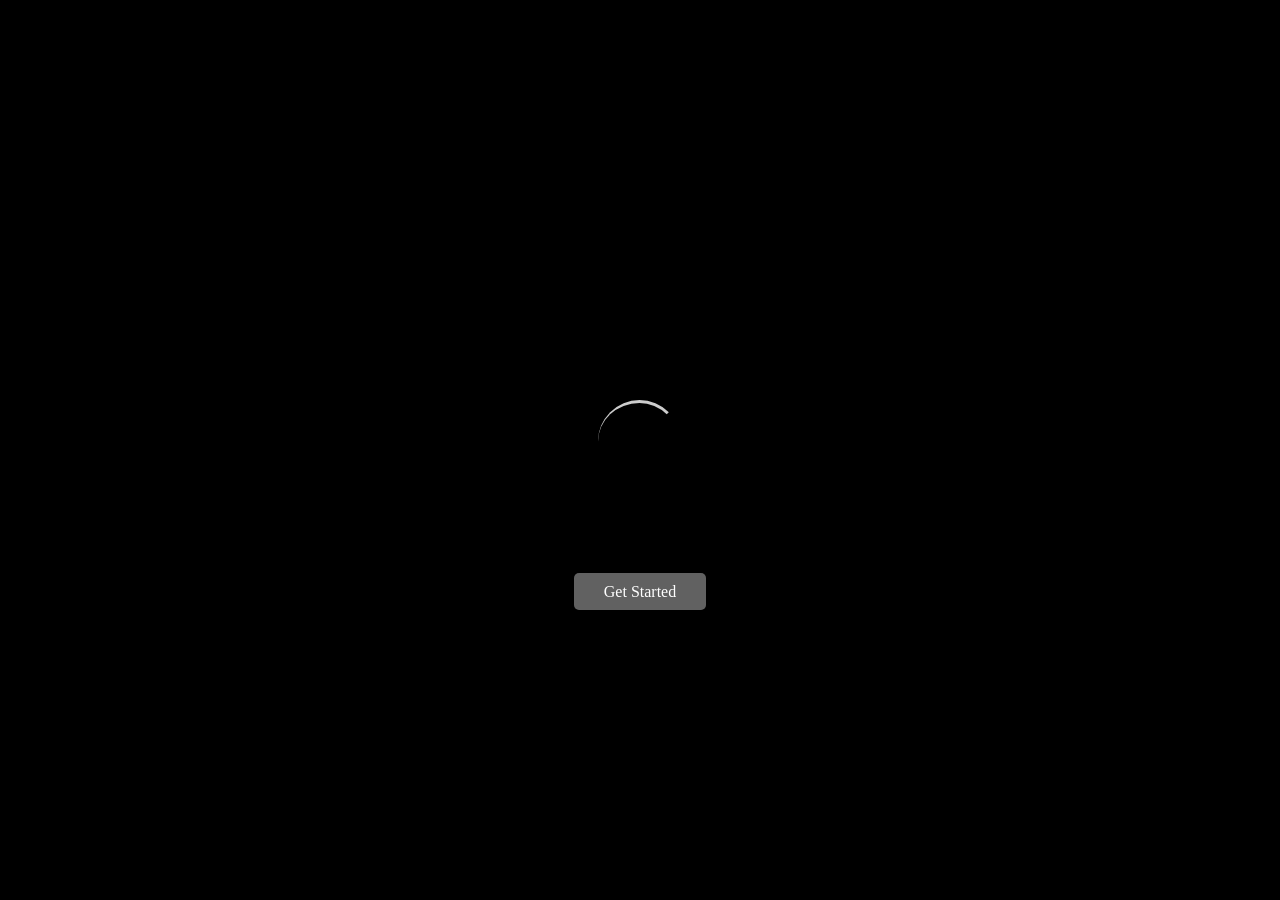
<file: index.html>
<!DOCTYPE html>
<html lang="en">
<head>
<link rel="stylesheet" href="calculator.css">
    <title>load-calculatort</title>
</head>
<body>
    <div class="container">
        <div class="loading">
            <div class="spiner">
            </div>
            <a href="calculator.html" class="button">Get Started</a>
        </div>
    </div>
</body>
</html>
</file>
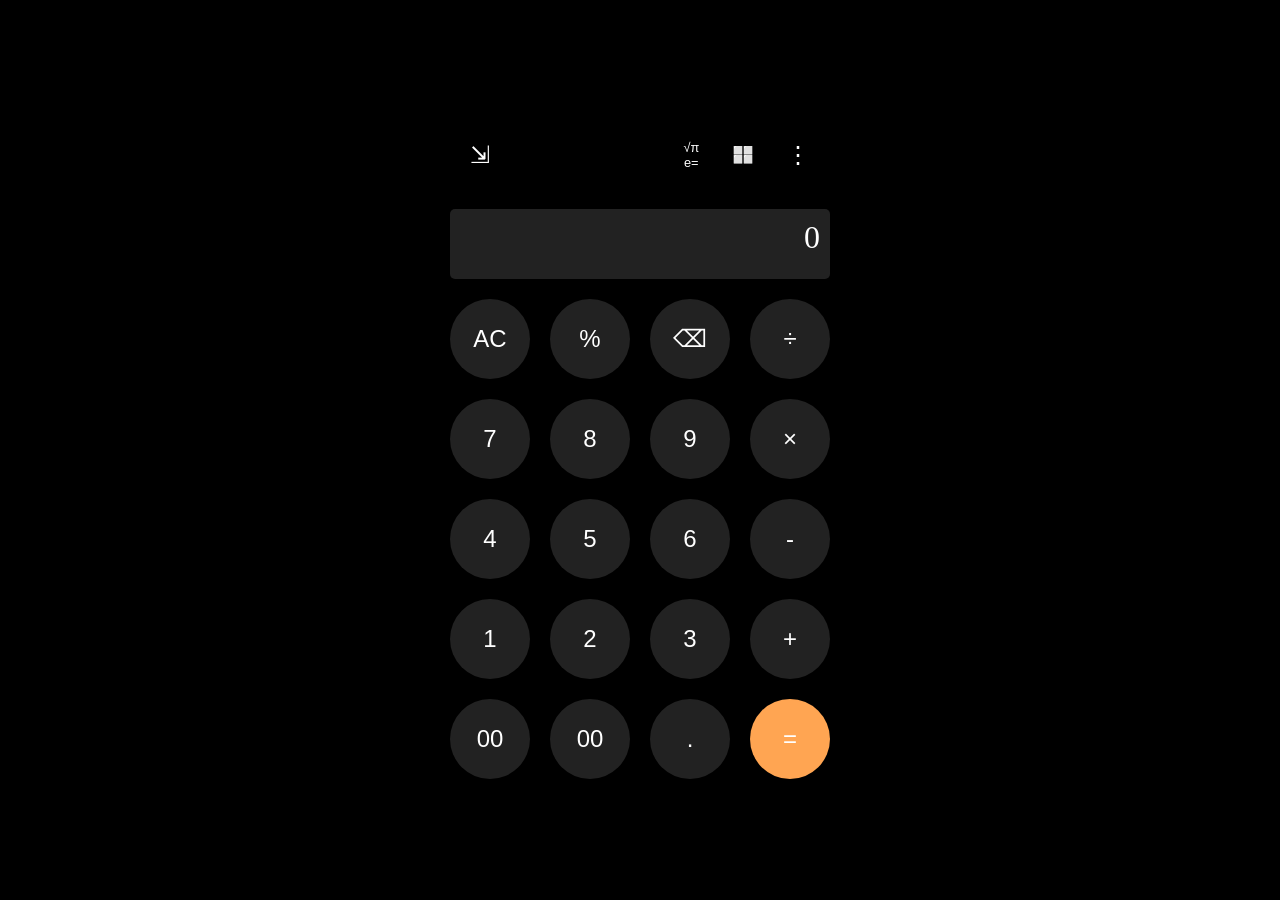
<file: calculator.html>
<!DOCTYPE html>
<head>
    <link rel="stylesheet" href="calculator.css">
    <title>Calculator</title>
</head>
<body>


<div class="container">
<div class="calculator-body">

    <div class="calculator-nav">
        <button class="nav-button">⇲</button>
<div class="box">
    <button class="nav-button2">√π</button>
    <button class="nav-button2">e=</button>
</div>
<div class="box">
    <button class="nav-button1">⬜⬜</button>
    <button class="nav-button1">⬜⬜</button>
</div>
        <button class="nav-button">⋮</button>
    </div>
    
    <div class="screen">0</div>
    <button class="cl-button">AC</button>
    <button class="cl-button">%</button>
    <button class="cl-button">⌫</button>
    <button class="cl-button">÷</button>
    
    <button class="cl-button">7</button>
    <button class="cl-button">8</button>
    <button class="cl-button">9</button>
    <button class="cl-button">×</button>

    <button class="cl-button">4</button>
    <button class="cl-button">5</button>
    <button class="cl-button">6</button>
    <button class="cl-button">-</button>

    <button class="cl-button">1</button>
    <button class="cl-button">2</button>
    <button class="cl-button">3</button>
    <button class="cl-button">+</button>

    <button class="cl-button ">00</button>
    <button class="cl-button ">00</button>
    <button class="cl-button">.</button>
    <button class="equal cl-button">=</button>
</div>
</div>

</body>
</html>
</file>
<file: calculator.css>
:root {
    --background-color :#616161;
    --shadow: 2px 2px 10px rgb(82, 78, 78);
    --transition : all 0.5s ease;
}
*{
margin: 0;
padding: 0;
color: white;
}
/* loading page start */
.container {
    display: flex;
    flex-direction: column;
    justify-content: center;
    align-items: center;
    background-color: black;
    height: 100vh;
}
.loading {
    background-image: var(--background-color);
}
.spiner {
    margin: auto;
    width: 5rem;
    height: 5rem;
    border-top: 3PX solid  #ccc;
    border-radius: 50%;
    border-right: 3px solid transparent;
    animation: spin 2s infinite;
}
@keyframes spin {
    0% {
        transform: rotate(0deg);
    }
    100% {
        transform: rotate(360deg);
    }
}
.button {
    text-decoration: none;
    position: relative;
    top: 100px;
    padding: 10px 30px;
    background-color: #616161;
    border-radius: 5px;
    transition: var(--transition);
}
.button:hover {
background-color: white;
color: #000;
box-shadow: var(--shadow);
transform: translateY(-5px);

}
/* end loading screen */

/* calculator navber start */
.calculator-nav {
    grid-column: span 4;
    display: flex;
    justify-content: space-between;
    align-items: center;
}
.nav-button {
    font-size: 24px;
    padding: 10px;
    margin: 10px;
    border: none;
    background: none;
    color: white;
    cursor: pointer;
}
.box {
    display: flex;
    flex-direction: column;
}
.nav-button1 {
background-color: transparent;
border: none;
font-size: 0.5rem;
position: relative;
right: -60px;
}
.nav-button2 {
    background-color: transparent;
    border: none;
    font-size: 0.8rem;
    position: relative;
    right: -100px;
}
/* end calculator navber */

/* start calculator part */
.calculator-body {
    display: grid;
    grid-template-columns: repeat(4,80px);
    gap: 20px;
    border-radius: 10px;
    padding: 20px;
}
.calculator-body:hover {
    box-shadow: var(--shadow);
}
.screen {
    grid-column: span 4;
    height: 50px;
    background-color: #222;
    text-align: right;
    font-size: 2rem;
    padding: 10px;
    border-radius: 5px;
}
.cl-button {
height: 80px;
border-radius: 50%;
background-color: #222;
border: none;
font-size: 1.5rem;
}
.cl-button:hover {
    background-color: #616161;
    box-shadow: var(--shadow);
    transition: var(--transition);
}
.equal {
    background-color: rgb(255, 165, 82);
}
/* end calculator part */
</file>
